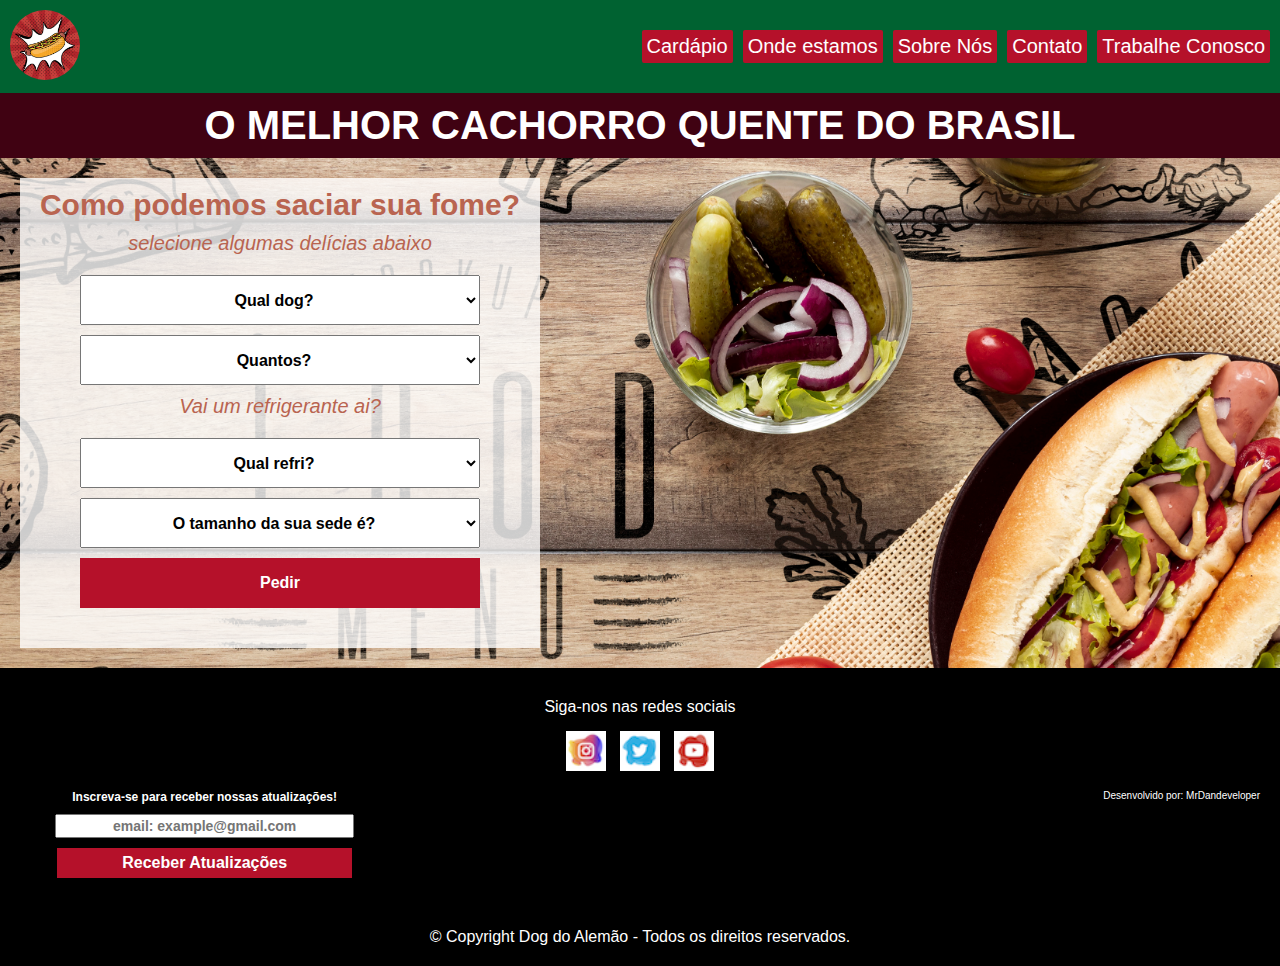
<file: index.html>
<!DOCTYPE html>
<html lang="pt-br">

<head>
  <meta charset="UTF-8">
  <meta http-equiv="X-UA-Compatible" content="IE=edge">
  <link rel="icon" href="./assets/images/icon.jpg" type="image/icon">
  <link rel="stylesheet" href="./assets/css/style.css">
  <title>Dog do Alemão</title>
</head>

<body>
  <header class="header">
    <a href="./index.html"><img id="logo" src="./assets/images/logo.ico" alt="logo Dog do Alemão"></a>
    <ul class="navmenu">
      <a href="./cardapio/index.html"><li>Cardápio</li></a>

      <a href="./onde-estamos/index.html"><li>Onde estamos </li></a>

      <a href="./sobre-nos/index.html"><li>Sobre Nós</li></a>

      <a href="./contato/index.html"><li>Contato</li></a>

      <a href="./trabalhe-conosco/index.html"><li>Trabalhe Conosco</li></a>

    </ul>
  </header>
  <div class="container">

    <h1>O MELHOR CACHORRO QUENTE DO BRASIL</h1>

    <div class="content">

      <h2>Como podemos saciar sua fome?</h2>

      <p class="subtitle">selecione algumas delícias abaixo</p>

      <form class="foodRequest" action="submit" method="get">

        <select name="FOOD" id="food">
          <option value="null" selected>Qual dog?</option>
          <option value="simple_dog" >Dog Simples</option>
          <option value="two_sausage">Dog com 2 salsichas</option>
          <option value="full_dog">Dog Completo</option>
        </select>

        <select name="QUANTITY" id="quantity">
          <option value="null" selected>Quantos?</option>
          <option value="1">1</option>
          <option value="2">2</option>
          <option value="3">3</option>
          <option value="4">4</option>
          <option value="5">5</option>
          <option value="6">6</option>
          <option value="7">7</option>
          
        </select>

        <p class="subtitle"> Vai um refrigerante ai?</p>

        <select name="DRINK" id="drink">
          <option value="null" selected>Qual refri?</option>
          <option value="coke">Coca Cola</option>
          <option value="soda">Sprite</option>
          <option value="guarana">Guaraná Antarctica</option>
        </select>

        <select name="SIZE" id="size">
          <option value="null" selected>O tamanho da sua sede é? </option>
          <option value="can">Lata 350ML</option>
          <option value="minibottle">Pet 600ML</option>
          <option value="bottle">Pet 1L</option>
          <option value="bottle2">Pet 2L</option>
          <option value="bottle3">Pet 3L</option>
        </select>

        <button class="button" type="submit" onclick="redirect()">Pedir</a></button>
      </form>
      <script id="redirect" src="./assets/js/scripts.js"></script>
    </div>

    <footer>

      <div class="social">
        <p class="followUs">Siga-nos nas redes sociais</p>
        <a href="#"><img class="sl" src="assets/images/Insta.png" alt="Instagram"></a>
        <a href="#"><img class="sl" src="./assets/images/Twitter.png" alt="Twitter"></a>
        <a href="#"><img class="sl"src="./assets/images/Youtube.png" alt="Youtube"></a>
      </div>

      <div class="form">
        <h4>Inscreva-se para receber nossas atualizações!</h4>
        <form action="https://gmail.us5.list-manage.com/subscribe/post?u=f1b627c9008e7ebe2f84fafff&amp;id=e6f3b2acdf"
          method="post" id="mc-embedded-subscribe-form" name="mc-embedded-subscribe-form" class="validate"
          target="_blank" novalidate>

          <input class="contact" type="email" name="EMAIL" id="mail" placeholder="email: example@gmail.com">

          <!-- real people should not fill this in and expect good things - do not remove this or risk form bot signups-->

          <div style="position: absolute; left: -5000px;" aria-hidden="true"><input type="text"
              name="b_f1b627c9008e7ebe2f84fafff_e6f3b2acdf" tabindex="-1" value=""></div>

          <button class="send" type="submit" onclick="redirect()">Receber Atualizações</button>
      </div>
      </form>

      <a id="mrDan" href="https://github.com/MrDandeveloper">
        <p>Desenvolvido por: MrDandeveloper</p>
      </a>

      <p class="copyright">© Copyright Dog do Alemão - Todos os direitos reservados.</p>
    </footer>
  </div>

</body>

</html>
</file>
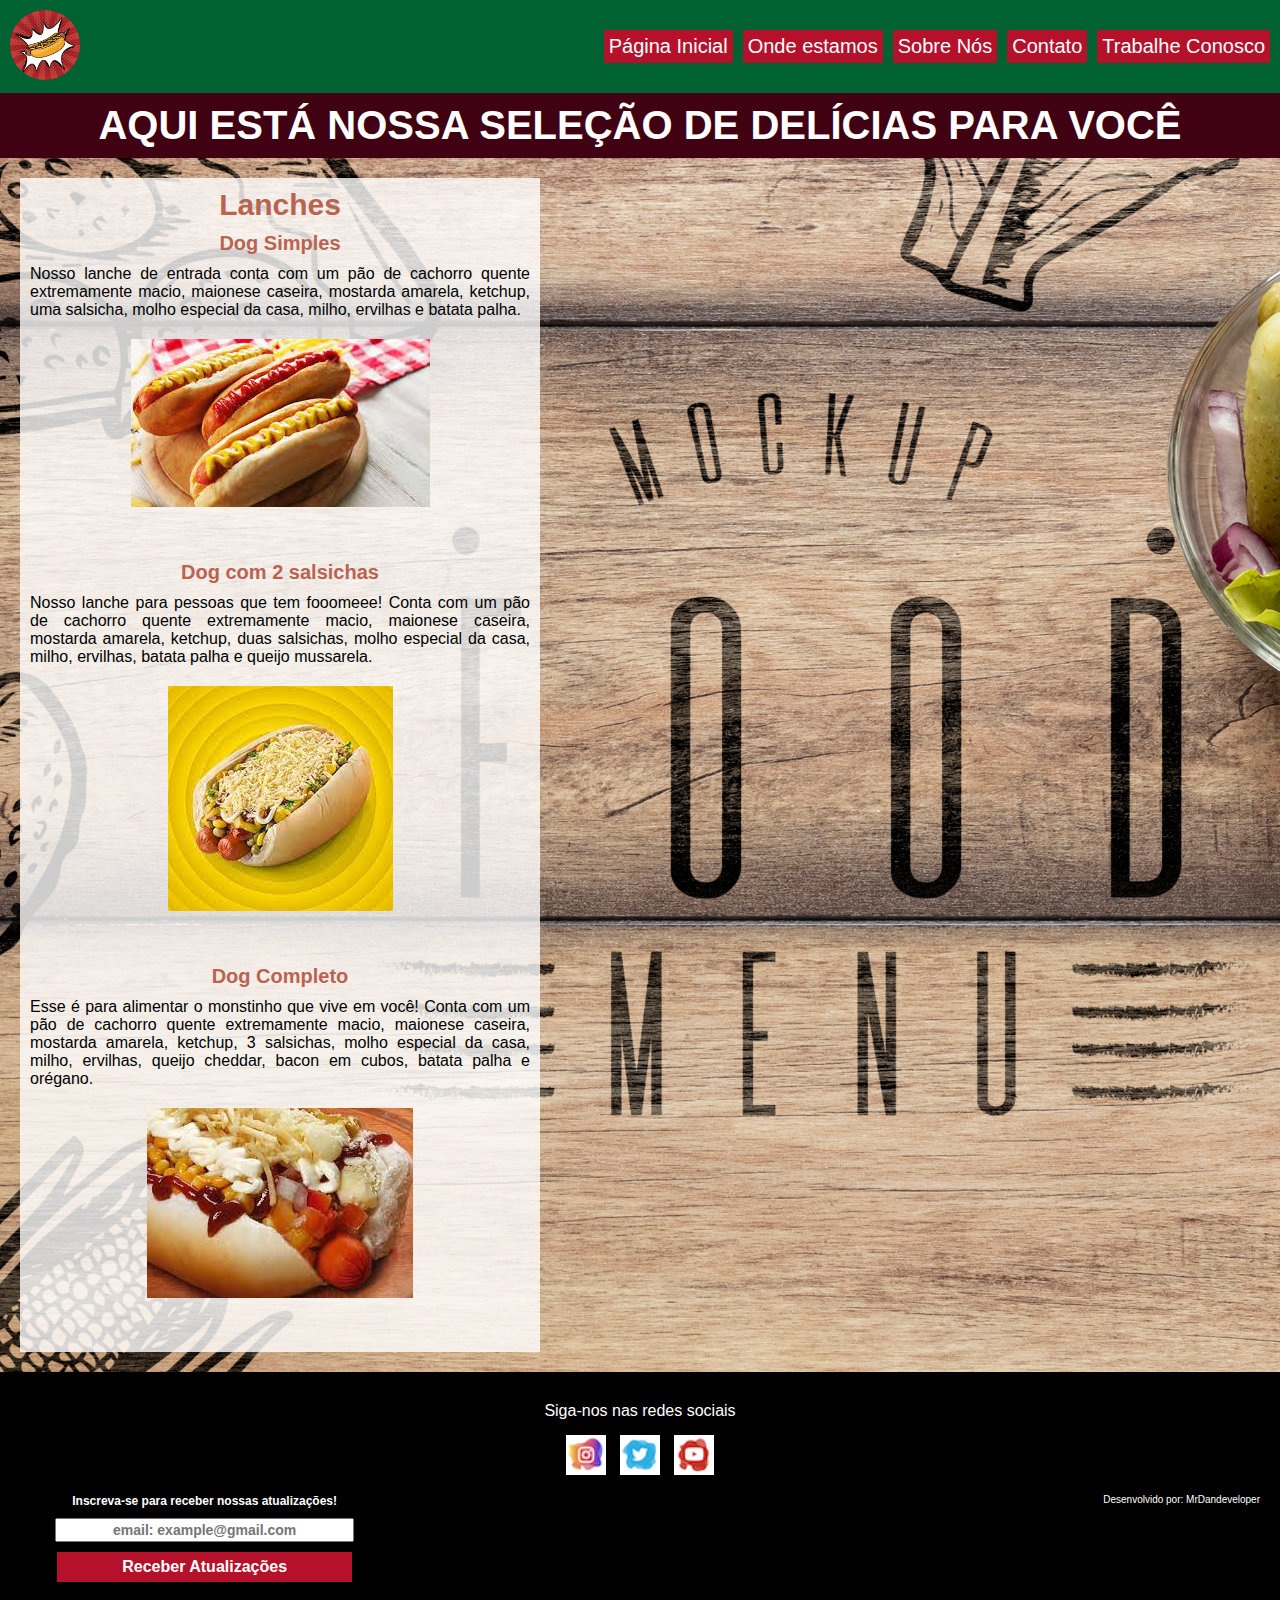
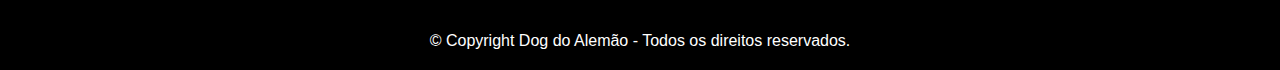
<file: cardapio/index.html>
<!DOCTYPE html>
<html lang="pt-br">

<head>
  <meta charset="UTF-8">
  <meta http-equiv="X-UA-Compatible" content="IE=edge">
  <link rel="icon" href="../assets/images/icon.jpg" type="image/icon">
  <link rel="stylesheet" href="../assets/css/style.css">
  <title>Dog do Alemão</title>
</head>

<body>
  <header class="header">
    <a href="./index.html"><img id="logo" src="../assets/images/logo.ico" alt="logo Dog do Alemão"></a>
    <ul class="navmenu">
      <a href="../index.html"><li>Página Inicial</li></a>

      <a href="../onde-estamos/index.html"><li>Onde estamos </li></a>

      <a href="../sobre-nos/index.html"><li>Sobre Nós</li></a>

      <a href="../contato/index.html"><li>Contato</li></a>

      <a href="../trabalhe-conosco/index.html"><li>Trabalhe Conosco</li></a>

    </ul>
  </header>
  <div class="container">

    <h1>AQUI ESTÁ NOSSA SELEÇÃO DE DELÍCIAS PARA VOCÊ</h1>

    <div class="content">

      <h2>Lanches</h2>

      <h3>Dog Simples</h3>
      <p>Nosso lanche de entrada conta com um pão de cachorro quente extremamente macio, maionese caseira, mostarda amarela, ketchup, uma salsicha, molho especial da casa, milho, ervilhas e batata palha. </p>
      <a href="../index.html"><div class="images">
        <img class= "produtos"src="../assets/images/dog_simples.jpg" alt="dog_simples">
      </div></a>
      <h3>Dog com 2 salsichas</h3>
      <p>Nosso lanche para pessoas que tem fooomeee! Conta com um pão de cachorro quente extremamente macio, maionese caseira, mostarda amarela, ketchup, duas salsichas, molho especial da casa, milho, ervilhas, batata palha e queijo mussarela. </p>
      <a href="../index.html"><div class="images">
        <img class= "produtos"src="../assets/images/dog_2s.jpg" alt="dog_2salsichas">
      </div></a>
      <h3>Dog Completo</h3>
      <p>Esse é para alimentar o monstinho que vive em você! Conta com um pão de cachorro quente extremamente macio, maionese caseira, mostarda amarela, ketchup, 3 salsichas, molho especial da casa, milho, ervilhas, queijo cheddar, bacon em cubos, batata palha e orégano. </p>
      <a href="../index.html"><div class="images">
      <img class= "produtos"src="../assets/images/dog_completo.jpg" alt="dog_completo">
      </div></a>
      
      
    </div>

    <footer>

      <div class="social">
        <p class="followUs">Siga-nos nas redes sociais</p>
        <a href="#"><img class="sl" src="../assets/images/Insta.png" alt="Instagram"></a>
        <a href="#"><img class="sl" src="../assets/images/Twitter.png" alt="Twitter"></a>
        <a href="#"><img class="sl"src="../assets/images/Youtube.png" alt="Youtube"></a>
      </div>

      <div class="form">
        <h4>Inscreva-se para receber nossas atualizações!</h4>
        <form action="https://gmail.us5.list-manage.com/subscribe/post?u=f1b627c9008e7ebe2f84fafff&amp;id=e6f3b2acdf"
          method="post" id="mc-embedded-subscribe-form" name="mc-embedded-subscribe-form" class="validate"
          target="_blank" novalidate>

          <input class="contact" type="email" name="EMAIL" id="mail" placeholder="email: example@gmail.com">

          <!-- real people should not fill this in and expect good things - do not remove this or risk form bot signups-->

          <div style="position: absolute; left: -5000px;" aria-hidden="true"><input type="text"
              name="b_f1b627c9008e7ebe2f84fafff_e6f3b2acdf" tabindex="-1" value=""></div>

          <button class="send" type="submit">Receber Atualizações</button>
      </div>
      </form>

      <a id="mrDan" href="https://github.com/MrDandeveloper">
        <p>Desenvolvido por: MrDandeveloper</p>
      </a>

      <p class="copyright">© Copyright Dog do Alemão - Todos os direitos reservados.</p>
    </footer>
  </div>

</body>

</html>
</file>
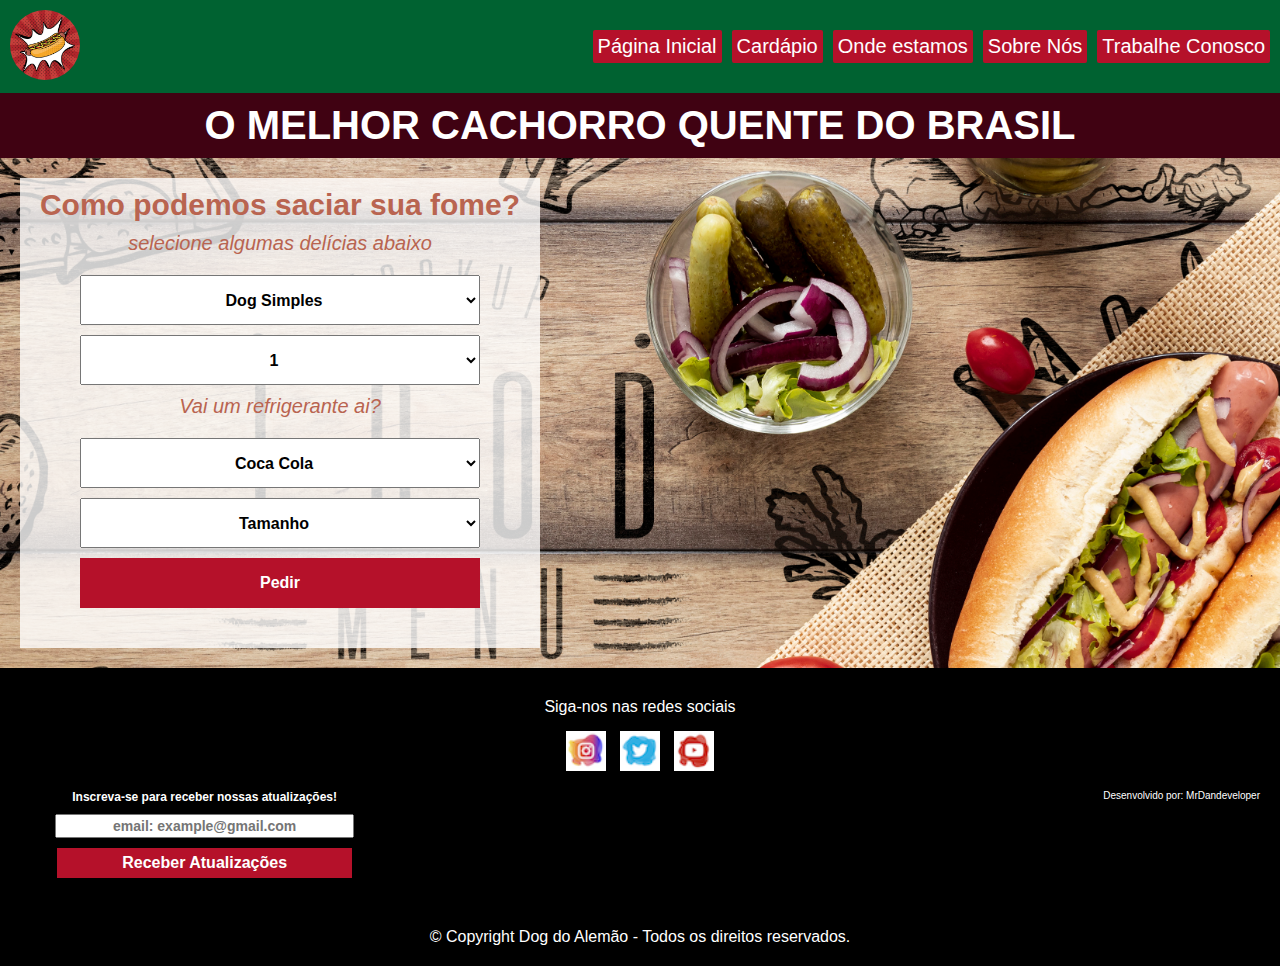
<file: contato/index.html>
<!DOCTYPE html>
<html lang="pt-br">

<head>
  <meta charset="UTF-8">
  <meta http-equiv="X-UA-Compatible" content="IE=edge">
  <link rel="icon" href="../assets/images/icon.jpg" type="image/icon">
  <link rel="stylesheet" href="../assets/css/style.css">
  <title>Dog do Alemão</title>
</head>

<body>
  <header class="header">
    <a href="./index.html"><img id="logo" src="../assets/images/logo.ico" alt="logo Dog do Alemão"></a>
    <ul class="navmenu">
      <a href="../index.html"><li>Página Inicial</li></a>
      
      <a href="../cardapio/index.html"><li>Cardápio</li></a>
      
      <a href="../onde-estamos/index.html"><li>Onde estamos </li></a>
      
      <a href="../sobre-nos/index.html"><li>Sobre Nós</li></a>

      <a href="../trabalhe-conosco/index.html"><li>Trabalhe Conosco</li></a>

    </ul>
  </header>
  <div class="container">

    <h1>O MELHOR CACHORRO QUENTE DO BRASIL</h1>

    <div class="content">

      <h2>Como podemos saciar sua fome?</h2>

      <p class="subtitle">selecione algumas delícias abaixo</p>

      <form class="foodRequest" action="submit" method="get">

        <select name="FOOD" id="food">
          <option value="simple_dog">Dog Simples</option>
          <option value="two_sausage">Dog com 2 salsichas</option>
          <option value="full_dog">Dog Completo</option>
        </select>

        <select name="QUANTITY" id="quantity">
          <option value="1" selected>1</option>
          <option value="2">2</option>
          <option value="3">3</option>
          <option value="4">4</option>
          <option value="5">5</option>
          <option value="6">6</option>
          <option value="7">7</option>
          
        </select>

        <p class="subtitle"> Vai um refrigerante ai?</p>

        <select name="DRINK" id="drink">
          <option value="coke">Coca Cola</option>
          <option value="soda">Sprite</option>
          <option value="guarana">Guaraná Antarctica</option>
        </select>

        <select name="SIZE" id="size">
          <option value="null" selected>Tamanho</option>
          <option value="can">Lata 350ML</option>
          <option value="minibottle">Pet 600ML</option>
          <option value="bottle">Pet 1L</option>
          <option value="bottle2">Pet 2L</option>
          <option value="bottle3">Pet 3L</option>
        </select>

        <button class="button" type="submit">Pedir</button>
      </form>
    </div>

    <footer>

      <div class="social">
        <p class="followUs">Siga-nos nas redes sociais</p>
        <a href="#"><img class="sl" src="../assets/images/Insta.png" alt="Instagram"></a>
        <a href="#"><img class="sl" src="../assets/images/Twitter.png" alt="Twitter"></a>
        <a href="#"><img class="sl"src="../assets/images/Youtube.png" alt="Youtube"></a>
      </div>

      <div class="form">
        <h4>Inscreva-se para receber nossas atualizações!</h4>
        <form action="https://gmail.us5.list-manage.com/subscribe/post?u=f1b627c9008e7ebe2f84fafff&amp;id=e6f3b2acdf"
          method="post" id="mc-embedded-subscribe-form" name="mc-embedded-subscribe-form" class="validate"
          target="_blank" novalidate>

          <input class="contact" type="email" name="EMAIL" id="mail" placeholder="email: example@gmail.com">

          <!-- real people should not fill this in and expect good things - do not remove this or risk form bot signups-->

          <div style="position: absolute; left: -5000px;" aria-hidden="true"><input type="text"
              name="b_f1b627c9008e7ebe2f84fafff_e6f3b2acdf" tabindex="-1" value=""></div>

          <button class="send" type="submit">Receber Atualizações</button>
      </div>
      </form>

      <a id="mrDan" href="https://github.com/MrDandeveloper">
        <p>Desenvolvido por: MrDandeveloper</p>
      </a>

      <p class="copyright">© Copyright Dog do Alemão - Todos os direitos reservados.</p>
    </footer>
  </div>

</body>

</html>
</file>
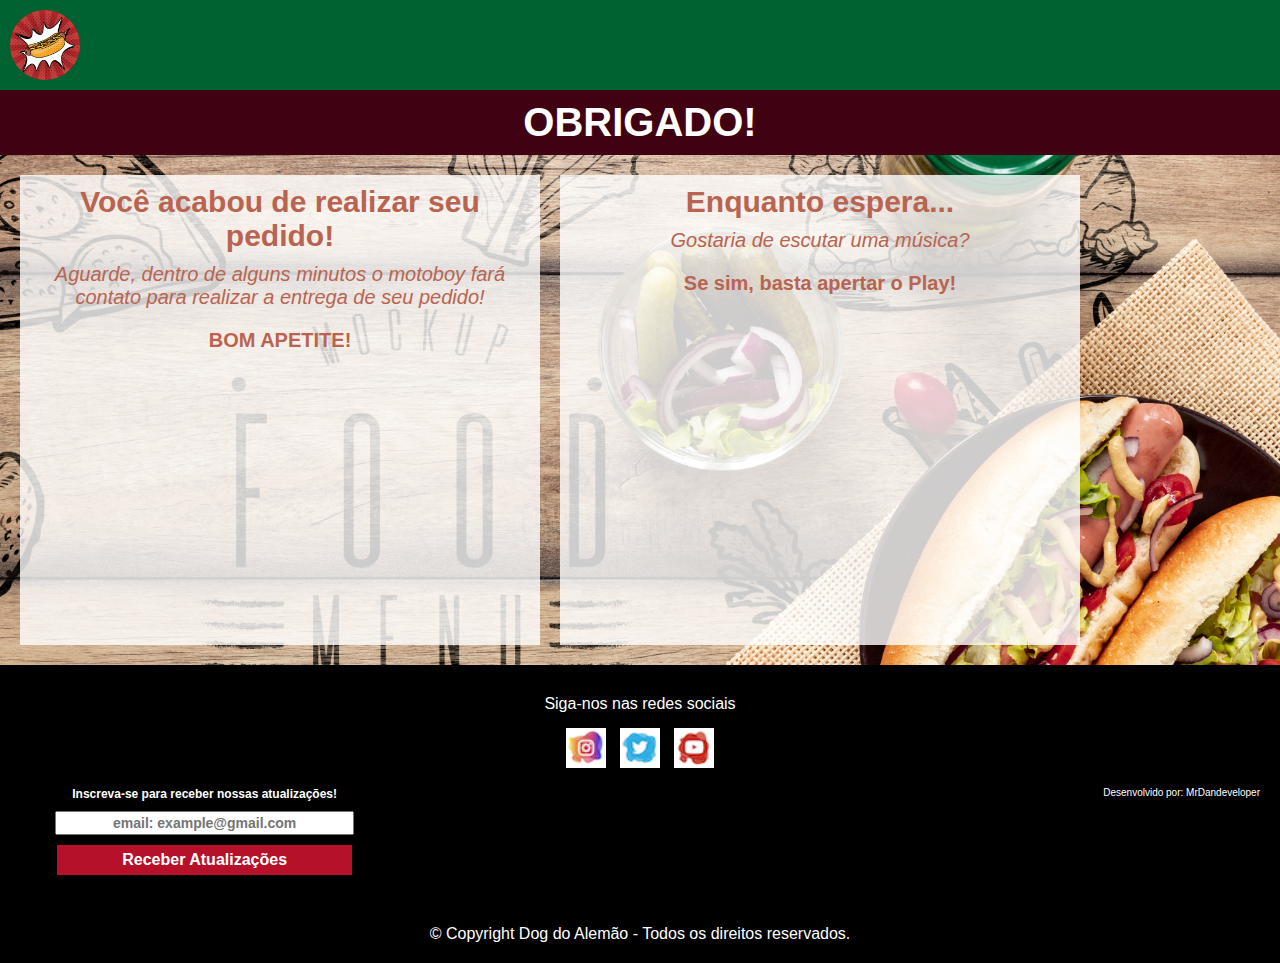
<file: obrigado/index.html>
<!DOCTYPE html>
<html lang="en">
<head>
  <meta charset="UTF-8">
  <meta http-equiv="X-UA-Compatible" content="IE=edge">
  <meta name="viewport" content="width=device-width, initial-scale=1.0">
  <link rel="icon" href="../assets/images/icon.jpg" type="image/icon">
  <link rel="stylesheet" href="../assets/css/style.css">
  <title>Obrigado!</title>
</head>
<body>
  <header class="header">
    <a href="./index.html"><img id="logo" src="../assets/images/logo.ico" alt="logo Dog do Alemão"></a>
  </header>
  <h1>OBRIGADO!</h1>
  <div class="container">
    <div class="content">
    <H2>Você acabou de realizar seu pedido!</H2>
    <p class="subtitle"> Aguarde, dentro de  alguns minutos o motoboy fará contato para realizar a entrega de seu pedido!</p>
    <h3>BOM APETITE!</h3>
    </div>
    <div class="content">
      <h2>Enquanto espera...</h2>
      <p class="subtitle">Gostaria de escutar uma música?</p>
      <h3>Se sim, basta apertar o Play!</h3>
      <iframe src="https://www.youtube.com/embed/C5fLxtJH2Qs" title="YouTube video player" frameborder="0" allow="accelerometer; autoplay; clipboard-write; encrypted-media; gyroscope; picture-in-picture" allowfullscreen></iframe>
    </div>
    <footer>

      <div class="social">
        <p class="followUs">Siga-nos nas redes sociais</p>
        <a href=""><img class="sl" src="../assets/images/Insta.png" alt="Instagram"></a>
        <a href="#"><img class="sl" src="../assets/images/Twitter.png" alt="Twitter"></a>
        <a href="#"><img class="sl"src="../assets/images/Youtube.png" alt="Youtube"></a>
      </div>

      <div class="form">
        <h4>Inscreva-se para receber nossas atualizações!</h4>
        <form action="https://gmail.us5.list-manage.com/subscribe/post?u=f1b627c9008e7ebe2f84fafff&amp;id=e6f3b2acdf"
          method="post" id="mc-embedded-subscribe-form" name="mc-embedded-subscribe-form" class="validate"
          target="_blank" novalidate>

          <input class="contact" type="email" name="EMAIL" id="mail" placeholder="email: example@gmail.com">

          <!-- real people should not fill this in and expect good things - do not remove this or risk form bot signups-->

          <div style="position: absolute; left: -5000px;" aria-hidden="true"><input type="text"
              name="b_f1b627c9008e7ebe2f84fafff_e6f3b2acdf" tabindex="-1" value=""></div>

          <button class="send" type="submit">Receber Atualizações</button>
      </div>
      </form>

      <a id="mrDan" href="https://github.com/MrDandeveloper">
        <p>Desenvolvido por: MrDandeveloper</p>
      </a>

      <p class="copyright">© Copyright Dog do Alemão - Todos os direitos reservados.</p>
    </footer>
  </div>
  
</body>
</html>
</file>
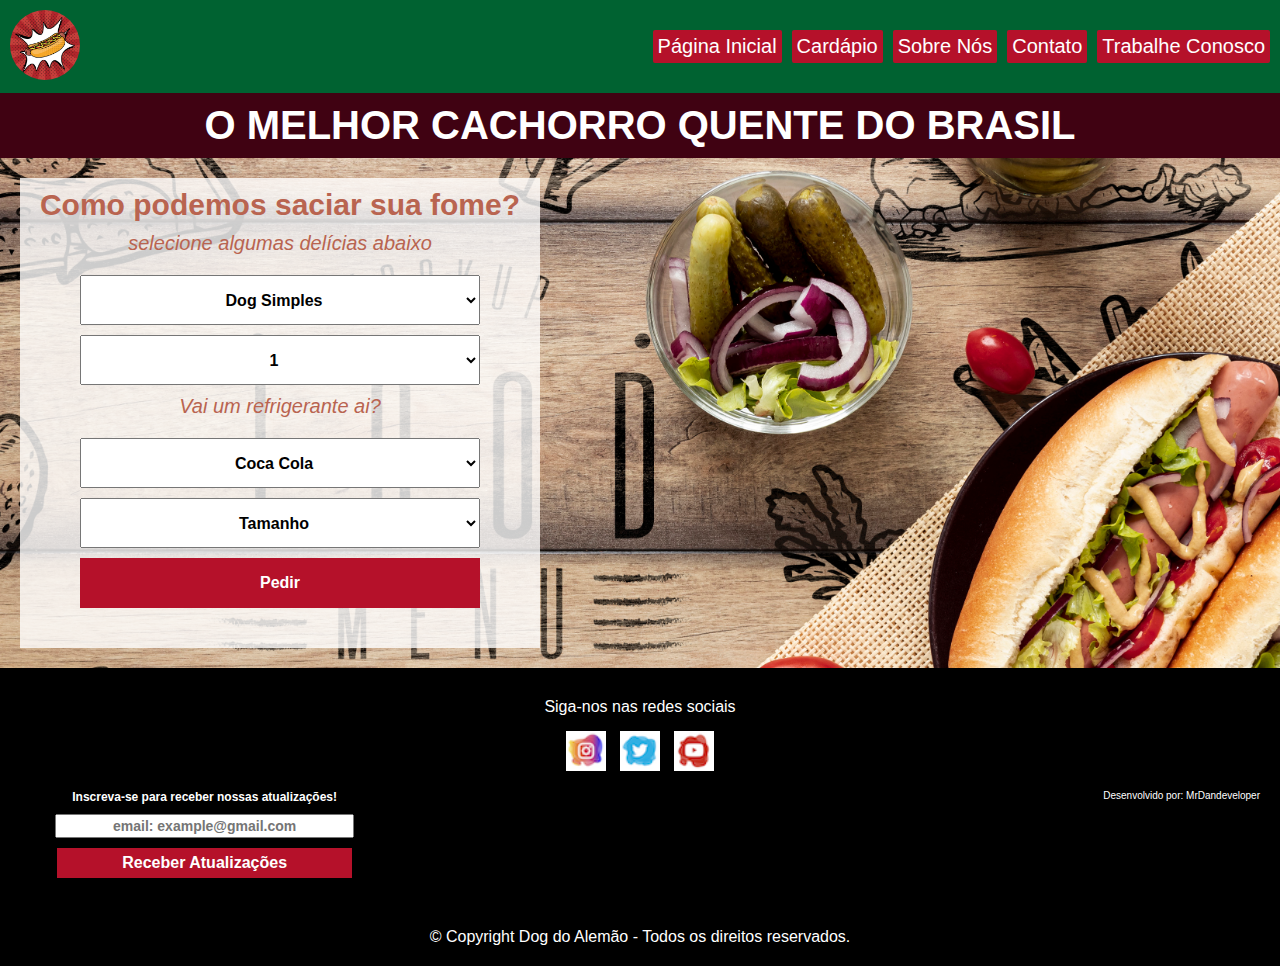
<file: onde-estamos/index.html>
<!DOCTYPE html>
<html lang="pt-br">

<head>
  <meta charset="UTF-8">
  <meta http-equiv="X-UA-Compatible" content="IE=edge">
  <link rel="icon" href="../assets/images/icon.jpg" type="image/icon">
  <link rel="stylesheet" href="../assets/css/style.css">
  <title>Dog do Alemão</title>
</head>

<body>
  <header class="header">
    <a href="./index.html"><img id="logo" src="../assets/images/logo.ico" alt="logo Dog do Alemão"></a>
    <ul class="navmenu">
      <a href="../index.html"><li>Página Inicial</li></a>
      
      <a href="../cardapio/index.html"><li>Cardápio</li></a>

      <a href="../sobre-nos/index.html"><li>Sobre Nós</li></a>

      <a href="../contato/index.html"><li>Contato</li></a>

      <a href="../trabalhe-conosco/index.html"><li>Trabalhe Conosco</li></a>

    </ul>
  </header>
  <div class="container">

    <h1>O MELHOR CACHORRO QUENTE DO BRASIL</h1>

    <div class="content">

      <h2>Como podemos saciar sua fome?</h2>

      <p class="subtitle">selecione algumas delícias abaixo</p>

      <form class="foodRequest" action="submit" method="get">

        <select name="FOOD" id="food">
          <option value="simple_dog">Dog Simples</option>
          <option value="two_sausage">Dog com 2 salsichas</option>
          <option value="full_dog">Dog Completo</option>
        </select>

        <select name="QUANTITY" id="quantity">
          <option value="1" selected>1</option>
          <option value="2">2</option>
          <option value="3">3</option>
          <option value="4">4</option>
          <option value="5">5</option>
          <option value="6">6</option>
          <option value="7">7</option>
          
        </select>

        <p class="subtitle"> Vai um refrigerante ai?</p>

        <select name="DRINK" id="drink">
          <option value="coke">Coca Cola</option>
          <option value="soda">Sprite</option>
          <option value="guarana">Guaraná Antarctica</option>
        </select>

        <select name="SIZE" id="size">
          <option value="null" selected>Tamanho</option>
          <option value="can">Lata 350ML</option>
          <option value="minibottle">Pet 600ML</option>
          <option value="bottle">Pet 1L</option>
          <option value="bottle2">Pet 2L</option>
          <option value="bottle3">Pet 3L</option>
        </select>

        <button class="button" type="submit">Pedir</button>
      </form>
    </div>

    <footer>

      <div class="social">
        <p class="followUs">Siga-nos nas redes sociais</p>
        <a href="#"><img class="sl" src="../assets/images/Insta.png" alt="Instagram"></a>
        <a href="#"><img class="sl" src="../assets/images/Twitter.png" alt="Twitter"></a>
        <a href="#"><img class="sl"src="../assets/images/Youtube.png" alt="Youtube"></a>
      </div>

      <div class="form">
        <h4>Inscreva-se para receber nossas atualizações!</h4>
        <form action="https://gmail.us5.list-manage.com/subscribe/post?u=f1b627c9008e7ebe2f84fafff&amp;id=e6f3b2acdf"
          method="post" id="mc-embedded-subscribe-form" name="mc-embedded-subscribe-form" class="validate"
          target="_blank" novalidate>

          <input class="contact" type="email" name="EMAIL" id="mail" placeholder="email: example@gmail.com">

          <!-- real people should not fill this in and expect good things - do not remove this or risk form bot signups-->

          <div style="position: absolute; left: -5000px;" aria-hidden="true"><input type="text"
              name="b_f1b627c9008e7ebe2f84fafff_e6f3b2acdf" tabindex="-1" value=""></div>

          <button class="send" type="submit">Receber Atualizações</button>
      </div>
      </form>

      <a id="mrDan" href="https://github.com/MrDandeveloper">
        <p>Desenvolvido por: MrDandeveloper</p>
      </a>

      <p class="copyright">© Copyright Dog do Alemão - Todos os direitos reservados.</p>
    </footer>
  </div>

</body>

</html>
</file>
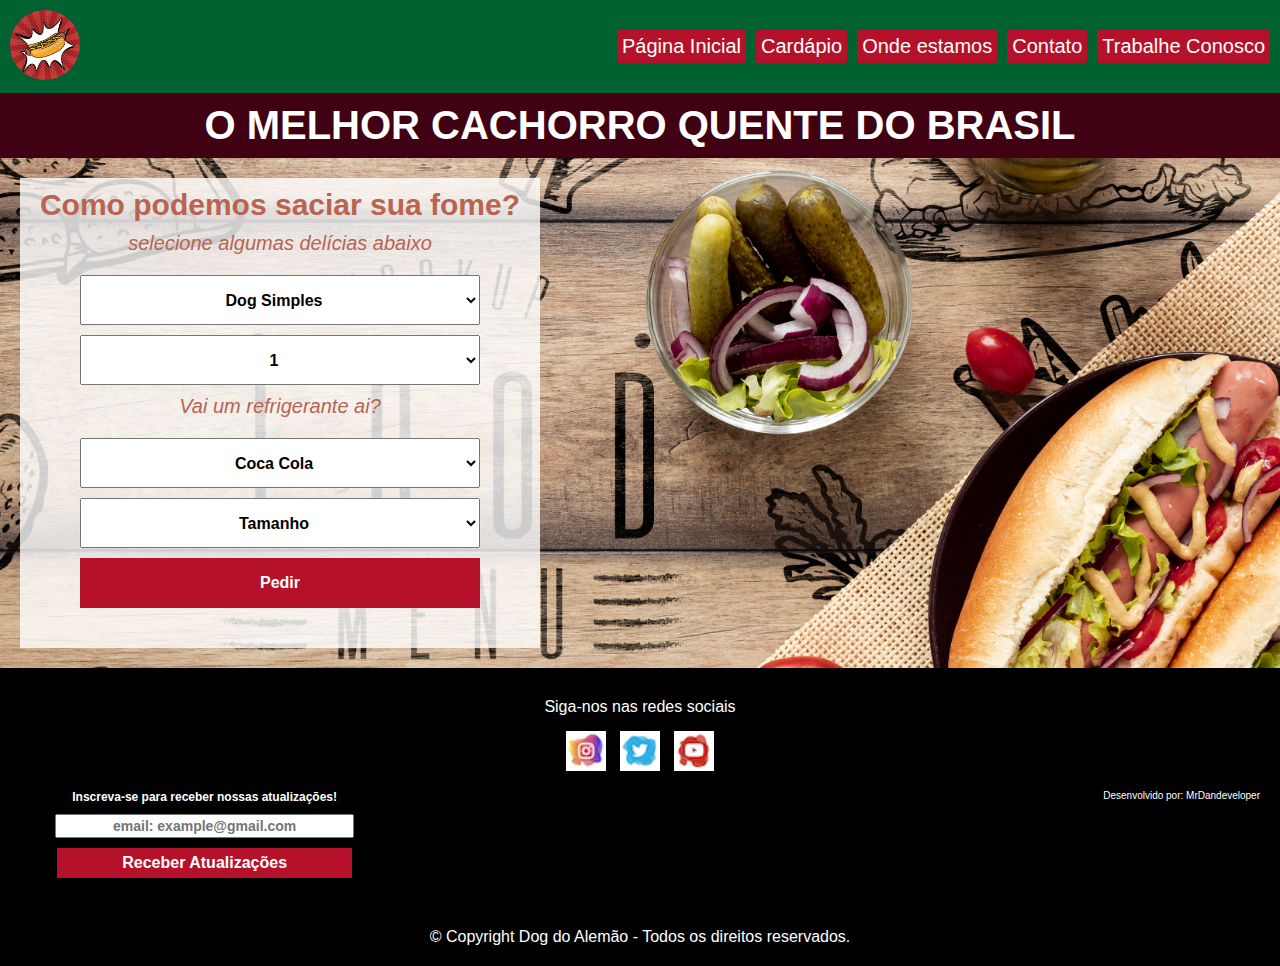
<file: sobre-nos/index.html>
<!DOCTYPE html>
<html lang="pt-br">

<head>
  <meta charset="UTF-8">
  <meta http-equiv="X-UA-Compatible" content="IE=edge">
  <link rel="icon" href="../assets/images/icon.jpg" type="image/icon">
  <link rel="stylesheet" href="../assets/css/style.css">
  <title>Dog do Alemão</title>
</head>

<body>
  <header class="header">
    <a href="./index.html"><img id="logo" src="../assets/images/logo.ico" alt="logo Dog do Alemão"></a>
    <ul class="navmenu">
      <a href="../index.html"><li>Página Inicial</li></a>
      
      <a href="../cardapio/index.html"><li>Cardápio</li></a>
      
      <a href="../onde-estamos/index.html"><li>Onde estamos </li></a>

      <a href="../contato/index.html"><li>Contato</li></a>

      <a href="../trabalhe-conosco/index.html"><li>Trabalhe Conosco</li></a>

    </ul>
  </header>
  <div class="container">

    <h1>O MELHOR CACHORRO QUENTE DO BRASIL</h1>

    <div class="content">

      <h2>Como podemos saciar sua fome?</h2>

      <p class="subtitle">selecione algumas delícias abaixo</p>

      <form class="foodRequest" action="submit" method="get">

        <select name="FOOD" id="food">
          <option value="simple_dog">Dog Simples</option>
          <option value="two_sausage">Dog com 2 salsichas</option>
          <option value="full_dog">Dog Completo</option>
        </select>

        <select name="QUANTITY" id="quantity">
          <option value="1" selected>1</option>
          <option value="2">2</option>
          <option value="3">3</option>
          <option value="4">4</option>
          <option value="5">5</option>
          <option value="6">6</option>
          <option value="7">7</option>
          
        </select>

        <p class="subtitle"> Vai um refrigerante ai?</p>

        <select name="DRINK" id="drink">
          <option value="coke">Coca Cola</option>
          <option value="soda">Sprite</option>
          <option value="guarana">Guaraná Antarctica</option>
        </select>

        <select name="SIZE" id="size">
          <option value="null" selected>Tamanho</option>
          <option value="can">Lata 350ML</option>
          <option value="minibottle">Pet 600ML</option>
          <option value="bottle">Pet 1L</option>
          <option value="bottle2">Pet 2L</option>
          <option value="bottle3">Pet 3L</option>
        </select>

        <button class="button" type="submit">Pedir</button>
      </form>
    </div>

    <footer>

      <div class="social">
        <p class="followUs">Siga-nos nas redes sociais</p>
        <a href="#"><img class="sl" src="../assets/images/Insta.png" alt="Instagram"></a>
        <a href="#"><img class="sl" src="../assets/images/Twitter.png" alt="Twitter"></a>
        <a href="#"><img class="sl"src="../assets/images/Youtube.png" alt="Youtube"></a>
      </div>

      <div class="form">
        <h4>Inscreva-se para receber nossas atualizações!</h4>
        <form action="https://gmail.us5.list-manage.com/subscribe/post?u=f1b627c9008e7ebe2f84fafff&amp;id=e6f3b2acdf"
          method="post" id="mc-embedded-subscribe-form" name="mc-embedded-subscribe-form" class="validate"
          target="_blank" novalidate>

          <input class="contact" type="email" name="EMAIL" id="mail" placeholder="email: example@gmail.com">

          <!-- real people should not fill this in and expect good things - do not remove this or risk form bot signups-->

          <div style="position: absolute; left: -5000px;" aria-hidden="true"><input type="text"
              name="b_f1b627c9008e7ebe2f84fafff_e6f3b2acdf" tabindex="-1" value=""></div>

          <button class="send" type="submit">Receber Atualizações</button>
      </div>
      </form>

      <a id="mrDan" href="https://github.com/MrDandeveloper">
        <p>Desenvolvido por: MrDandeveloper</p>
      </a>

      <p class="copyright">© Copyright Dog do Alemão - Todos os direitos reservados.</p>
    </footer>
  </div>

</body>

</html>
</file>
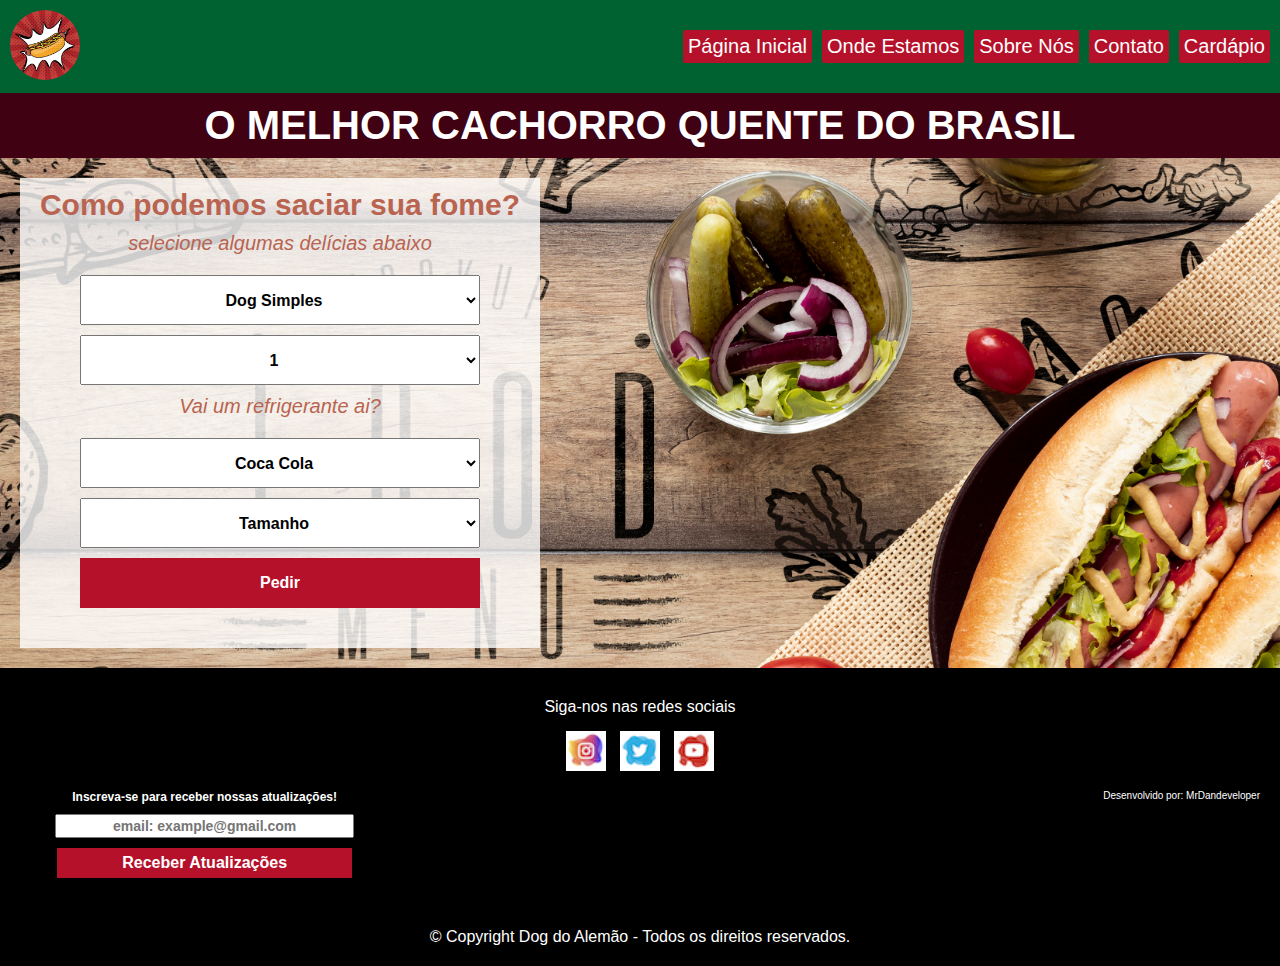
<file: trabalhe-conosco/index.html>
<!DOCTYPE html>
<html lang="pt-br">

<head>
  <meta charset="UTF-8">
  <meta http-equiv="X-UA-Compatible" content="IE=edge">
  <link rel="icon" href="../assets/images/icon.jpg" type="image/icon">
  <link rel="stylesheet" href="../assets/css/style.css">
  <title>Dog do Alemão</title>
</head>

<body>
  <header class="header">
    <a href="./index.html"><img id="logo" src="../assets/images/logo.ico" alt="logo Dog do Alemão"></a>
    <ul class="navmenu">
      <a href="../index.html"><li>Página Inicial</li></a>

      <a href="../onde-estamos/index.html"><li>Onde Estamos </li></a>

      <a href="../sobre-nos/index.html"><li>Sobre Nós</li></a>

      <a href="../contato/index.html"><li>Contato</li></a>

      <a href="../cardapio/index.html"><li>Cardápio</li></a>

    </ul>
  </header>
  <div class="container">

    <h1>O MELHOR CACHORRO QUENTE DO BRASIL</h1>

    <div class="content">

      <h2>Como podemos saciar sua fome?</h2>

      <p class="subtitle">selecione algumas delícias abaixo</p>

      <form class="foodRequest" action="submit" method="get">

        <select name="FOOD" id="food">
          <option value="simple_dog">Dog Simples</option>
          <option value="two_sausage">Dog com 2 salsichas</option>
          <option value="full_dog">Dog Completo</option>
        </select>

        <select name="QUANTITY" id="quantity">
          <option value="1" selected>1</option>
          <option value="2">2</option>
          <option value="3">3</option>
          <option value="4">4</option>
          <option value="5">5</option>
          <option value="6">6</option>
          <option value="7">7</option>
          
        </select>

        <p class="subtitle"> Vai um refrigerante ai?</p>

        <select name="DRINK" id="drink">
          <option value="coke">Coca Cola</option>
          <option value="soda">Sprite</option>
          <option value="guarana">Guaraná Antarctica</option>
        </select>

        <select name="SIZE" id="size">
          <option value="null" selected>Tamanho</option>
          <option value="can">Lata 350ML</option>
          <option value="minibottle">Pet 600ML</option>
          <option value="bottle">Pet 1L</option>
          <option value="bottle2">Pet 2L</option>
          <option value="bottle3">Pet 3L</option>
        </select>

        <button class="button" type="submit">Pedir</button>
      </form>
    </div>

    <footer>

      <div class="social">
        <p class="followUs">Siga-nos nas redes sociais</p>
        <a href="#"><img class="sl" src="../assets/images/Insta.png" alt="Instagram"></a>
        <a href="#"><img class="sl" src="../assets/images/Twitter.png" alt="Twitter"></a>
        <a href="#"><img class="sl"src="../assets/images/Youtube.png" alt="Youtube"></a>
      </div>

      <div class="form">
        <h4>Inscreva-se para receber nossas atualizações!</h4>
        <form action="https://gmail.us5.list-manage.com/subscribe/post?u=f1b627c9008e7ebe2f84fafff&amp;id=e6f3b2acdf"
          method="post" id="mc-embedded-subscribe-form" name="mc-embedded-subscribe-form" class="validate"
          target="_blank" novalidate>

          <input class="contact" type="email" name="EMAIL" id="mail" placeholder="email: example@gmail.com">

          <!-- real people should not fill this in and expect good things - do not remove this or risk form bot signups-->

          <div style="position: absolute; left: -5000px;" aria-hidden="true"><input type="text"
              name="b_f1b627c9008e7ebe2f84fafff_e6f3b2acdf" tabindex="-1" value=""></div>

          <button class="send" type="submit">Receber Atualizações</button>
      </div>
      </form>

      <a id="mrDan" href="https://github.com/MrDandeveloper">
        <p>Desenvolvido por: MrDandeveloper</p>
      </a>

      <p class="copyright">© Copyright Dog do Alemão - Todos os direitos reservados.</p>
    </footer>
  </div>

</body>

</html>
</file>
<file: assets/css/style.css>
/*preset page CSS */
*{
  margin: 0;
  padding: 0;
}
body{
  font-family: 'Lucida Sans', 'Lucida Sans Regular', 'Lucida Grande', 'Lucida Sans Unicode', Geneva, Verdana, sans-serif;

}
a{
  text-decoration: none;
  color: #fff;

}


/*Specific components CSS*/

#logo{
  width: 70px;
  display: block;
  float: left;
  padding: 0;
  margin: 0;
  border-radius: 50%;
  
}
.header{
  background-color: #006231;
  color: #fff;
  padding: 10px;
  overflow: auto;
  text-align: right;
  
}

.navmenu{
  list-style-type: none;
  display: block;
  float: right;

   
}

li{
  font-size: 20px;
  float: left;
  color: #fff;
  margin-left: 10px;
  padding: 5px;
  border-radius: 2px;
  background-color: #b5112a;
  margin-top: 1em;
  margin-bottom: 1em;
}
.container{
  background-image: url(../images/background.jpg);
  max-width: 100%;
  background-repeat: no-repeat;
  background-size: cover;
  overflow: auto;
}

h1{
  font-size: 40px;
  text-align: center;
  color: #fff;
  font-weight: bold;
  background-color: #400212;
  padding-top: 10px;
  padding-bottom: 10px;
}
h3{
  font-size: 20px;
  text-align: center;
  color: #b96450;
  font-weight: bold;
  padding-top: 10px;
  padding-bottom: 10px;
}
iframe{
  width: 500px;
  height: 300px;
}

.content {
  text-align: justify;
  position: relative;
  background-color: #ffffffCC;
  float: left;
  min-height: 450px;
  width: 500px;
  padding: 10px;
  margin-left: 20px;
  margin-top: 20px;
  margin-bottom: 20px;

}
.images{
  width: 100%;
  text-align: center;
}
.produtos {
  max-width: 80%;
  margin-top: 20px;
  margin-bottom: 40px;
  
}

h2{
  color:#b96450;
  font-size: 30px;
  text-align: center;
}
.subtitle{
  font-size: 20px;
  font-style: italic;
  text-align: center;
  color: #b96450;
  padding: 10px;
}
.foodRequest{
  text-align: center;
}

input, select, button{
  width: 80%;
  font-size: 16px;
  font-weight: 700;
  height: 50px;
  text-align: center;
  margin-top: 10px;

}

button{
  border:none;
  height: 50px;
  background-color: #b5112a;
  color: #fff;
  font-weight: bold
}

footer{
  background-color: black;
  clear: both;
  color: #fff;
  text-align: center;
  padding: 20px;
  overflow: hidden;
}

.form{
  float: left;
  text-align: center;
  margin-top: 10px;
}
h4{
  font-size: 12px;
}
.contact{
  font-size: 14px;
  height: 20px;
}
.send{
  height: 30px;
}

#mrDan{
  float: right;
  font-size: 10px;
  margin-top: 10px;
}

.copyright{
  clear: both;
  padding-top: 50px;
}

.social{
  padding-top: 10px;
}
.followUs{
  margin-bottom: 10px;
}

.sl{
  padding: 5px;
  width: 40px;
}

/* Responsive CSS*/

@media screen and (max-width: 790px) {
  .logo{
    float: none;
    margin: auto;
    width: 100px;
    margin-top: 10px;
  }

  .navmenu{
    float: none;
    text-align: center;
    margin-top: 5px;
    display:inline;
  }

  li{
    float: none;
    margin: auto;
    font-size: 18px;
    text-align: center;
    margin-top: 1em;
    padding: 15px;
    width: 80%;
  }

  h1{
    font-size: 30px;
  }

  .content{
    float: none;
    margin: auto;
    width: 80%;
    margin-top: 5px;
    margin-bottom: 5px;
  }

  .form{
    float: none;
    margin-bottom: 20px;
  }

  #mrDan{
    float: none;
    margin: auto;
  }


  
}

@media screen and (max-width: 640px) {
  .logo{
    float: none;
    margin: auto;
    width: 100px;
  }

  .navmenu{
    float: none;
    text-align: center;
    margin-top: 5px;
    display:inline;
  }

  li{
    float: none;
    margin: auto;
    font-size: 15px;
    text-align: center;
    margin-top: 1em;
    padding: 15px;
    width: 80%;
  }

  h1{
    font-size: 20px;
  }

  .content{
    float: none;
    margin: auto;
    width: 80%;
    margin-top: 5px;
    margin-bottom: 5px;
  }

  .form{
    float: none;
    margin-bottom: 20px;
  }

  #mrDan{
    float: none;
    margin: auto;
  }


  
}
</file>
